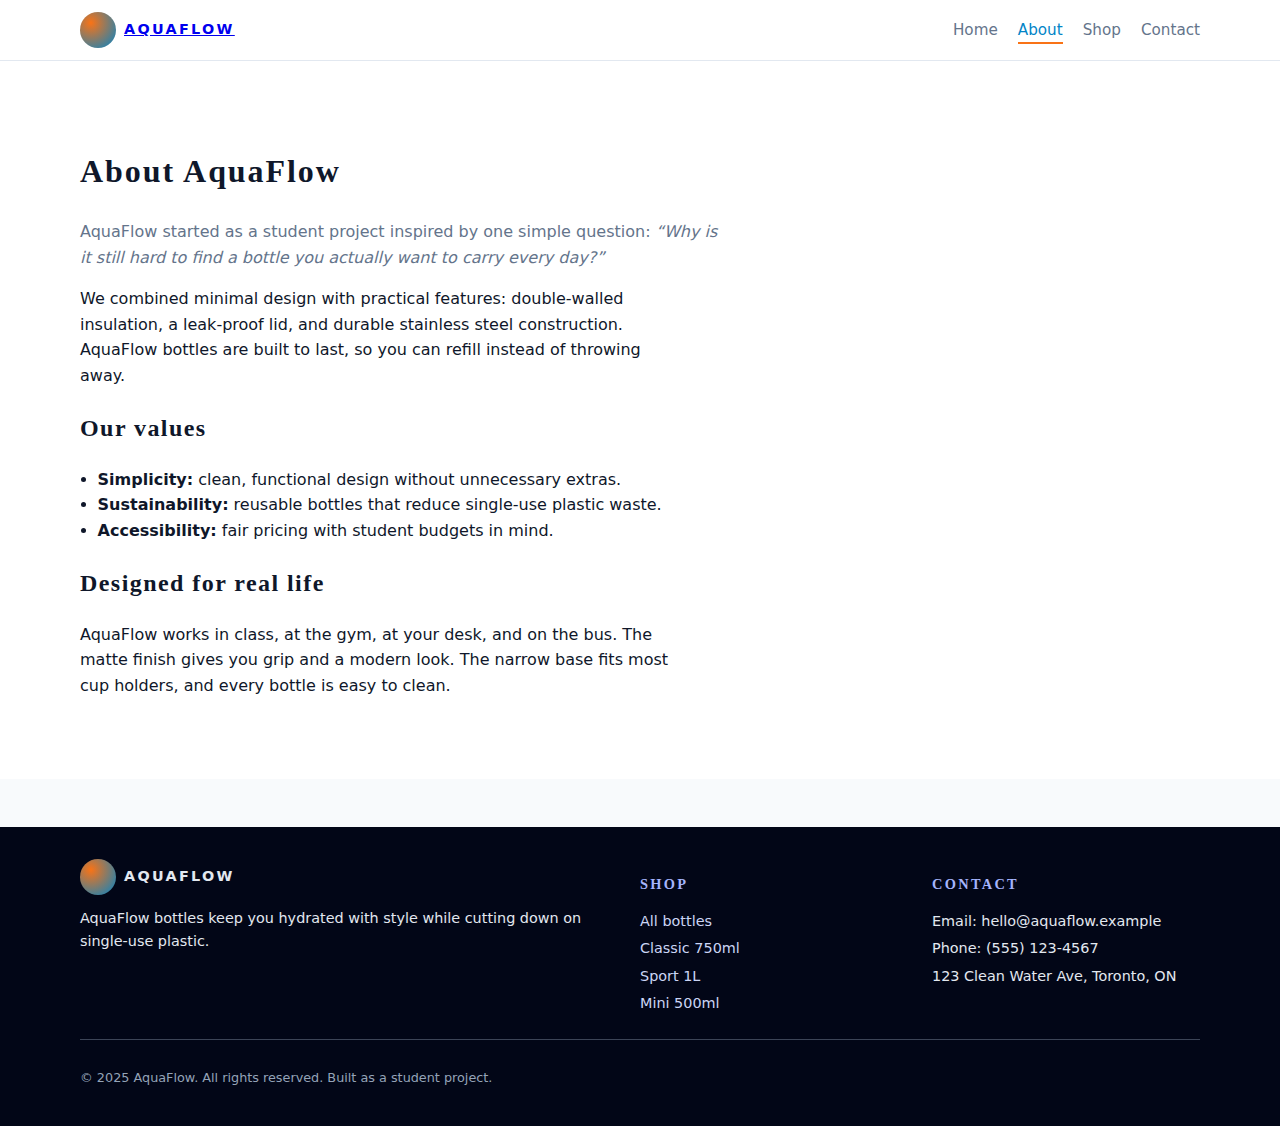
<file: about.html>
<!DOCTYPE html>
<html lang="en">
<head>
  <meta charset="UTF-8">
  <meta name="viewport" content="width=device-width, initial-scale=1">
  <meta name="description" content="Learn about AquaFlow and our mission to reduce single-use plastic with reusable bottles.">
  <meta name="author" content="Your Name">
  <title>About AquaFlow | Our Story</title>
  <link rel="stylesheet" href="styles.css">
</head>
<body>
  <!-- Header -->
  <header class="site-header">
    <div class="container navbar">
      <a href="index.html" class="logo">
        <div class="logo-mark" aria-hidden="true"></div>
        <span class="logo-text">AquaFlow</span>
      </a>
      <nav aria-label="Main">
        <ul class="nav-links">
          <li><a href="index.html" class="nav-home">Home</a></li>
          <li><a href="about.html" class="nav-about nav-active">About</a></li>
          <li><a href="shop.html" class="nav-shop">Shop</a></li>
          <li><a href="contact.html" class="nav-contact">Contact</a></li>
        </ul>
      </nav>
    </div>
  </header>

  <main>
    <section class="section section--light">
      <div class="container prose">
        <header>
          <h1>About AquaFlow</h1>
          <p style="color: var(--color-text-muted); max-width: 40rem;">
            AquaFlow started as a student project inspired by one simple question:
            <em>“Why is it still hard to find a bottle you actually want to carry every day?”</em>
          </p>
        </header>

        <p>
          We combined minimal design with practical features: double-walled insulation, a leak-proof lid,
          and durable stainless steel construction. AquaFlow bottles are built to last, so you can refill
          instead of throwing away.
        </p>

        <h2>Our values</h2>
        <ul>
          <li><strong>Simplicity:</strong> clean, functional design without unnecessary extras.</li>
          <li><strong>Sustainability:</strong> reusable bottles that reduce single-use plastic waste.</li>
          <li><strong>Accessibility:</strong> fair pricing with student budgets in mind.</li>
        </ul>

        <h2>Designed for real life</h2>
        <p>
          AquaFlow works in class, at the gym, at your desk, and on the bus.
          The matte finish gives you grip and a modern look. The narrow base fits most cup holders,
          and every bottle is easy to clean.
        </p>
      </div>
    </section>
  </main>

  <!-- Footer -->
  <footer class="site-footer">
    <div class="container">
      <div class="footer-top">
        <div>
          <div class="logo">
            <div class="logo-mark" aria-hidden="true"></div>
            <span class="logo-text">AquaFlow</span>
          </div>
          <p style="max-width: 32rem; font-size: 0.9rem; margin-top: 0.75rem;">
            AquaFlow bottles keep you hydrated with style while cutting down on single-use plastic.
          </p>
        </div>

        <div>
          <h3 class="footer-col-title">Shop</h3>
          <ul class="footer-links">
            <li><a href="shop.html">All bottles</a></li>
            <li><a href="product1.html">Classic 750ml</a></li>
            <li><a href="product2.html">Sport 1L</a></li>
            <li><a href="product3.html">Mini 500ml</a></li>
          </ul>
        </div>

        <div>
          <h3 class="footer-col-title">Contact</h3>
          <ul class="footer-links">
            <li>Email: hello@aquaflow.example</li>
            <li>Phone: (555) 123-4567</li>
            <li>123 Clean Water Ave, Toronto, ON</li>
          </ul>
        </div>
      </div>

      <div class="footer-bottom">
        <p>© 2025 AquaFlow. All rights reserved. Built as a student project.</p>
      </div>
    </div>
  </footer>
</body>
</html>
</file>
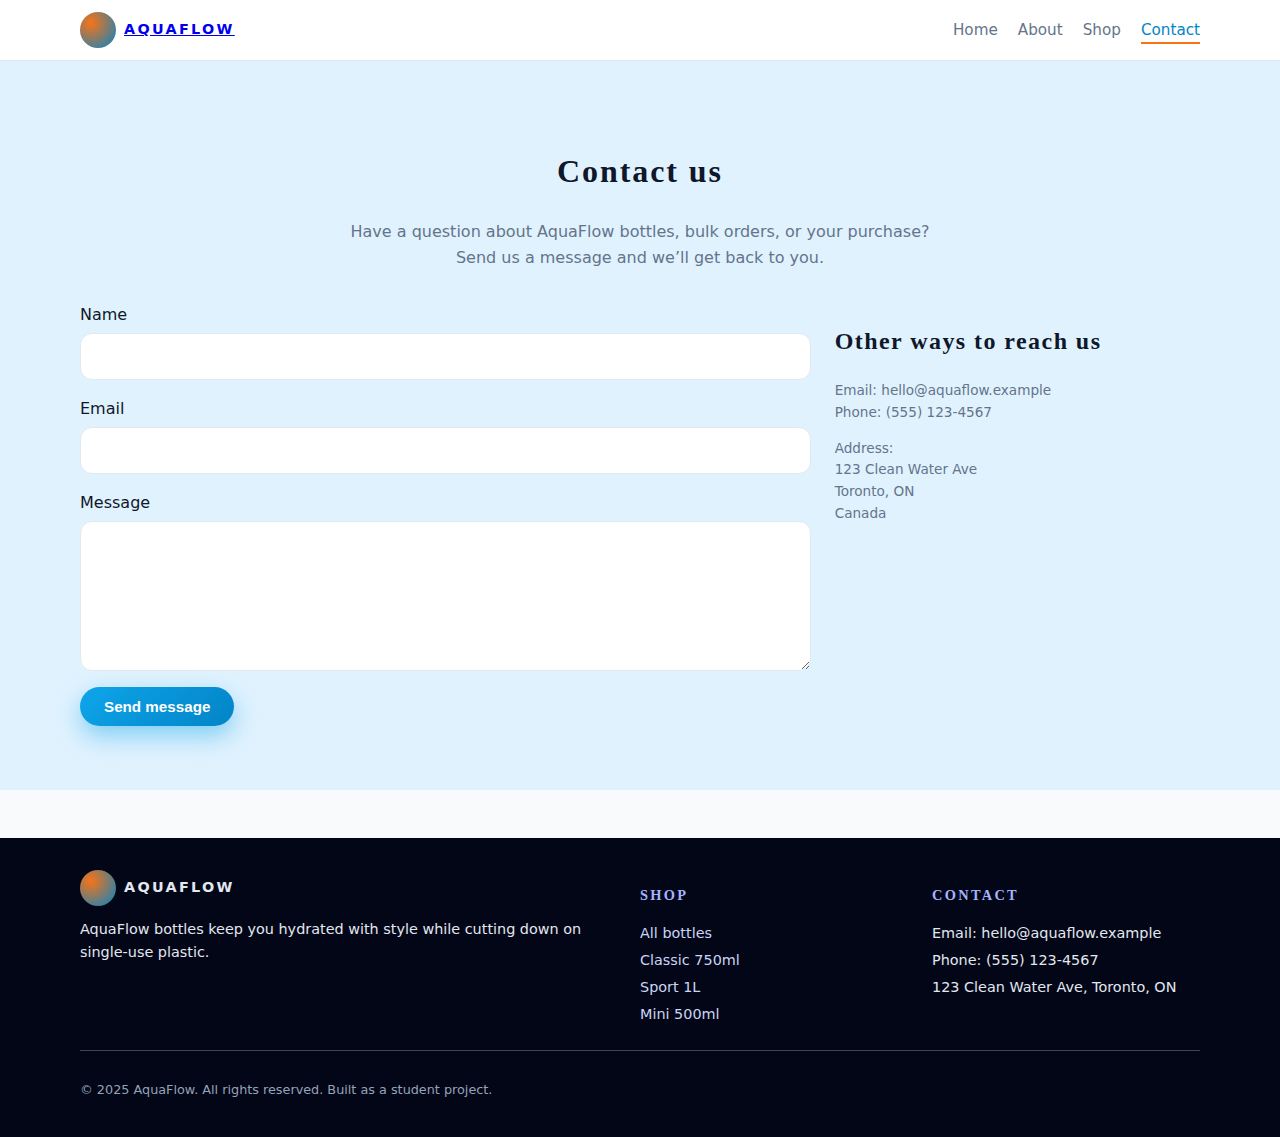
<file: contact.html>
<!DOCTYPE html>
<html lang="en">
<head>
  <meta charset="UTF-8">
  <meta name="viewport" content="width=device-width, initial-scale=1">
  <meta name="description" content="Contact AquaFlow for questions about reusable bottles, orders, or partnerships.">
  <meta name="author" content="Your Name">
  <title>Contact AquaFlow</title>
  <link rel="stylesheet" href="styles.css">
</head>
<body>
  <!-- Header -->
  <header class="site-header">
    <div class="container navbar">
      <a href="index.html" class="logo">
        <div class="logo-mark" aria-hidden="true"></div>
        <span class="logo-text">AquaFlow</span>
      </a>
      <nav aria-label="Main">
        <ul class="nav-links">
          <li><a href="index.html" class="nav-home">Home</a></li>
          <li><a href="about.html" class="nav-about">About</a></li>
          <li><a href="shop.html" class="nav-shop">Shop</a></li>
          <li><a href="contact.html" class="nav-contact nav-active">Contact</a></li>
        </ul>
      </nav>
    </div>
  </header>

  <main>
    <section class="section section--muted">
      <div class="container">
        <header class="text-center">
          <h1>Contact us</h1>
          <p style="color: var(--color-text-muted); max-width: 38rem; margin-inline: auto;">
            Have a question about AquaFlow bottles, bulk orders, or your purchase?
            Send us a message and we’ll get back to you.
          </p>
        </header>

        <div class="contact-grid" style="margin-top: 2rem;">
          <!-- Simple contact form (front-end only) -->
          <form class="contact-form" action="#" method="post">
            <div class="form-field">
              <label for="name">Name</label>
              <input type="text" id="name" name="name" required>
            </div>

            <div class="form-field">
              <label for="email">Email</label>
              <input type="email" id="email" name="email" required>
            </div>

            <div class="form-field">
              <label for="message">Message</label>
              <textarea id="message" name="message" rows="5" required></textarea>
            </div>

            <button type="submit" class="btn btn-primary">Send message</button>
          </form>

          <div>
            <h2>Other ways to reach us</h2>
            <p class="product-meta">
              Email: hello@aquaflow.example<br>
              Phone: (555) 123-4567
            </p>
            <p class="product-meta">
              Address:<br>
              123 Clean Water Ave<br>
              Toronto, ON<br>
              Canada
            </p>
          </div>
        </div>
      </div>
    </section>
  </main>

  <!-- Footer -->
  <footer class="site-footer">
    <div class="container">
      <div class="footer-top">
        <div>
          <div class="logo">
            <div class="logo-mark" aria-hidden="true"></div>
            <span class="logo-text">AquaFlow</span>
          </div>
          <p style="max-width: 32rem; font-size: 0.9rem; margin-top: 0.75rem;">
            AquaFlow bottles keep you hydrated with style while cutting down on single-use plastic.
          </p>
        </div>

        <div>
          <h3 class="footer-col-title">Shop</h3>
          <ul class="footer-links">
            <li><a href="shop.html">All bottles</a></li>
            <li><a href="product1.html">Classic 750ml</a></li>
            <li><a href="product2.html">Sport 1L</a></li>
            <li><a href="product3.html">Mini 500ml</a></li>
          </ul>
        </div>

        <div>
          <h3 class="footer-col-title">Contact</h3>
          <ul class="footer-links">
            <li>Email: hello@aquaflow.example</li>
            <li>Phone: (555) 123-4567</li>
            <li>123 Clean Water Ave, Toronto, ON</li>
          </ul>
        </div>
      </div>

      <div class="footer-bottom">
        <p>© 2025 AquaFlow. All rights reserved. Built as a student project.</p>
      </div>
    </div>
  </footer>
</body>
</html>
</file>
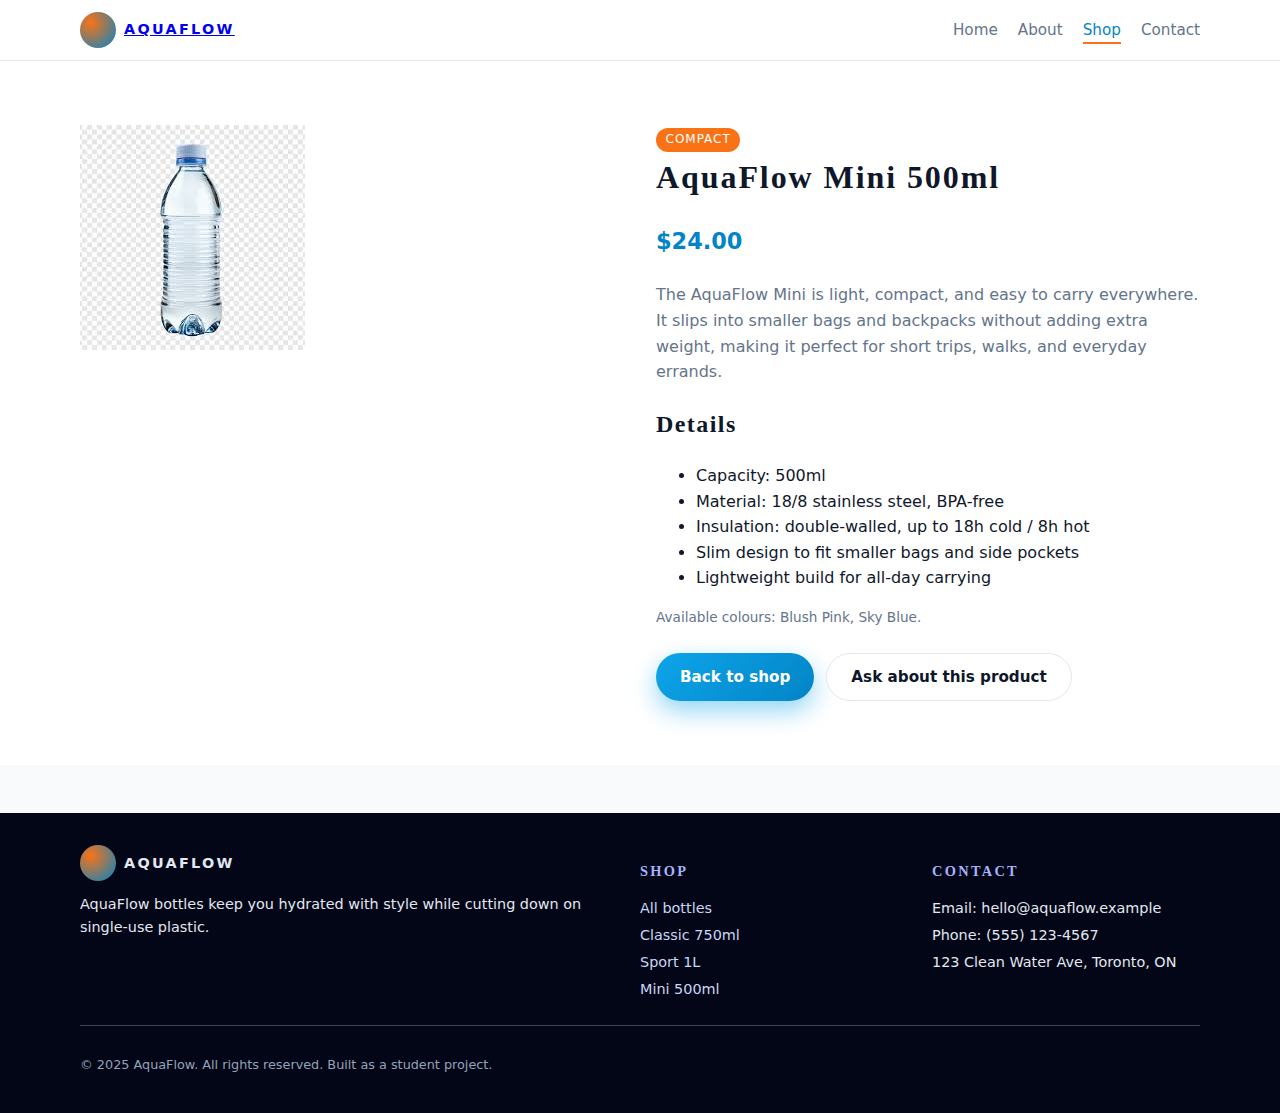
<file: product3.html>
<!DOCTYPE html>
<html lang="en">
<head>
  <meta charset="UTF-8">
  <meta name="viewport" content="width=device-width, initial-scale=1">
  <meta name="description" content="AquaFlow Mini 500ml bottle – compact reusable water bottle that fits easily in small bags.">
  <meta name="author" content="Your Name">
  <title>AquaFlow Mini 500ml | Product Details</title>
  <link rel="stylesheet" href="styles.css">
</head>
<body>
  <!-- Header -->
  <header class="site-header">
    <div class="container navbar">
      <a href="index.html" class="logo">
        <div class="logo-mark" aria-hidden="true"></div>
        <span class="logo-text">AquaFlow</span>
      </a>
      <nav aria-label="Main">
        <ul class="nav-links">
          <li><a href="index.html" class="nav-home">Home</a></li>
          <li><a href="about.html" class="nav-about">About</a></li>
          <li><a href="shop.html" class="nav-shop nav-active">Shop</a></li>
          <li><a href="contact.html" class="nav-contact">Contact</a></li>
        </ul>
      </nav>
    </div>
  </header>

  <main>
    <section class="section section--light">
      <div class="container product-layout">
        <!-- Product Image -->
        <div>
          <img src="aquabottle.jpg" alt="AquaFlow Mini 500ml compact reusable water bottle">
        </div>

        <!-- Product Info -->
        <div>
          <span class="badge">Compact</span>
          <h1 class="product-detail-title">AquaFlow Mini 500ml</h1>
          <p class="product-price" style="font-size: 1.4rem; margin-top: 0.5rem;">$24.00</p>

          <p style="color: var(--color-text-muted); max-width: 34rem;">
            The AquaFlow Mini is light, compact, and easy to carry everywhere.
            It slips into smaller bags and backpacks without adding extra weight,
            making it perfect for short trips, walks, and everyday errands.
          </p>

          <h2>Details</h2>
          <ul>
            <li>Capacity: 500ml</li>
            <li>Material: 18/8 stainless steel, BPA-free</li>
            <li>Insulation: double-walled, up to 18h cold / 8h hot</li>
            <li>Slim design to fit smaller bags and side pockets</li>
            <li>Lightweight build for all-day carrying</li>
          </ul>

          <p class="product-meta">
            Available colours: Blush Pink, Sky Blue.
          </p>

          <div style="margin-top: 1.5rem; display: flex; gap: 0.75rem; flex-wrap: wrap;">
            <a href="shop.html" class="btn btn-primary">Back to shop</a>
            <a href="contact.html" class="btn btn-outline">Ask about this product</a>
          </div>
        </div>
      </div>
    </section>
  </main>

  <!-- Footer -->
  <footer class="site-footer">
    <div class="container">
      <div class="footer-top">
        <div>
          <div class="logo">
            <div class="logo-mark" aria-hidden="true"></div>
            <span class="logo-text">AquaFlow</span>
          </div>
          <p style="max-width: 32rem; font-size: 0.9rem; margin-top: 0.75rem;">
            AquaFlow bottles keep you hydrated with style while cutting down on single-use plastic.
          </p>
        </div>

        <div>
          <h3 class="footer-col-title">Shop</h3>
          <ul class="footer-links">
            <li><a href="shop.html">All bottles</a></li>
            <li><a href="product1.html">Classic 750ml</a></li>
            <li><a href="product2.html">Sport 1L</a></li>
            <li><a href="product3.html">Mini 500ml</a></li>
          </ul>
        </div>

        <div>
          <h3 class="footer-col-title">Contact</h3>
          <ul class="footer-links">
            <li>Email: hello@aquaflow.example</li>
            <li>Phone: (555) 123-4567</li>
            <li>123 Clean Water Ave, Toronto, ON</li>
          </ul>
        </div>
      </div>

      <div class="footer-bottom">
        <p>© 2025 AquaFlow. All rights reserved. Built as a student project.</p>
      </div>
    </div>
  </footer>
</body>
</html>
</file>
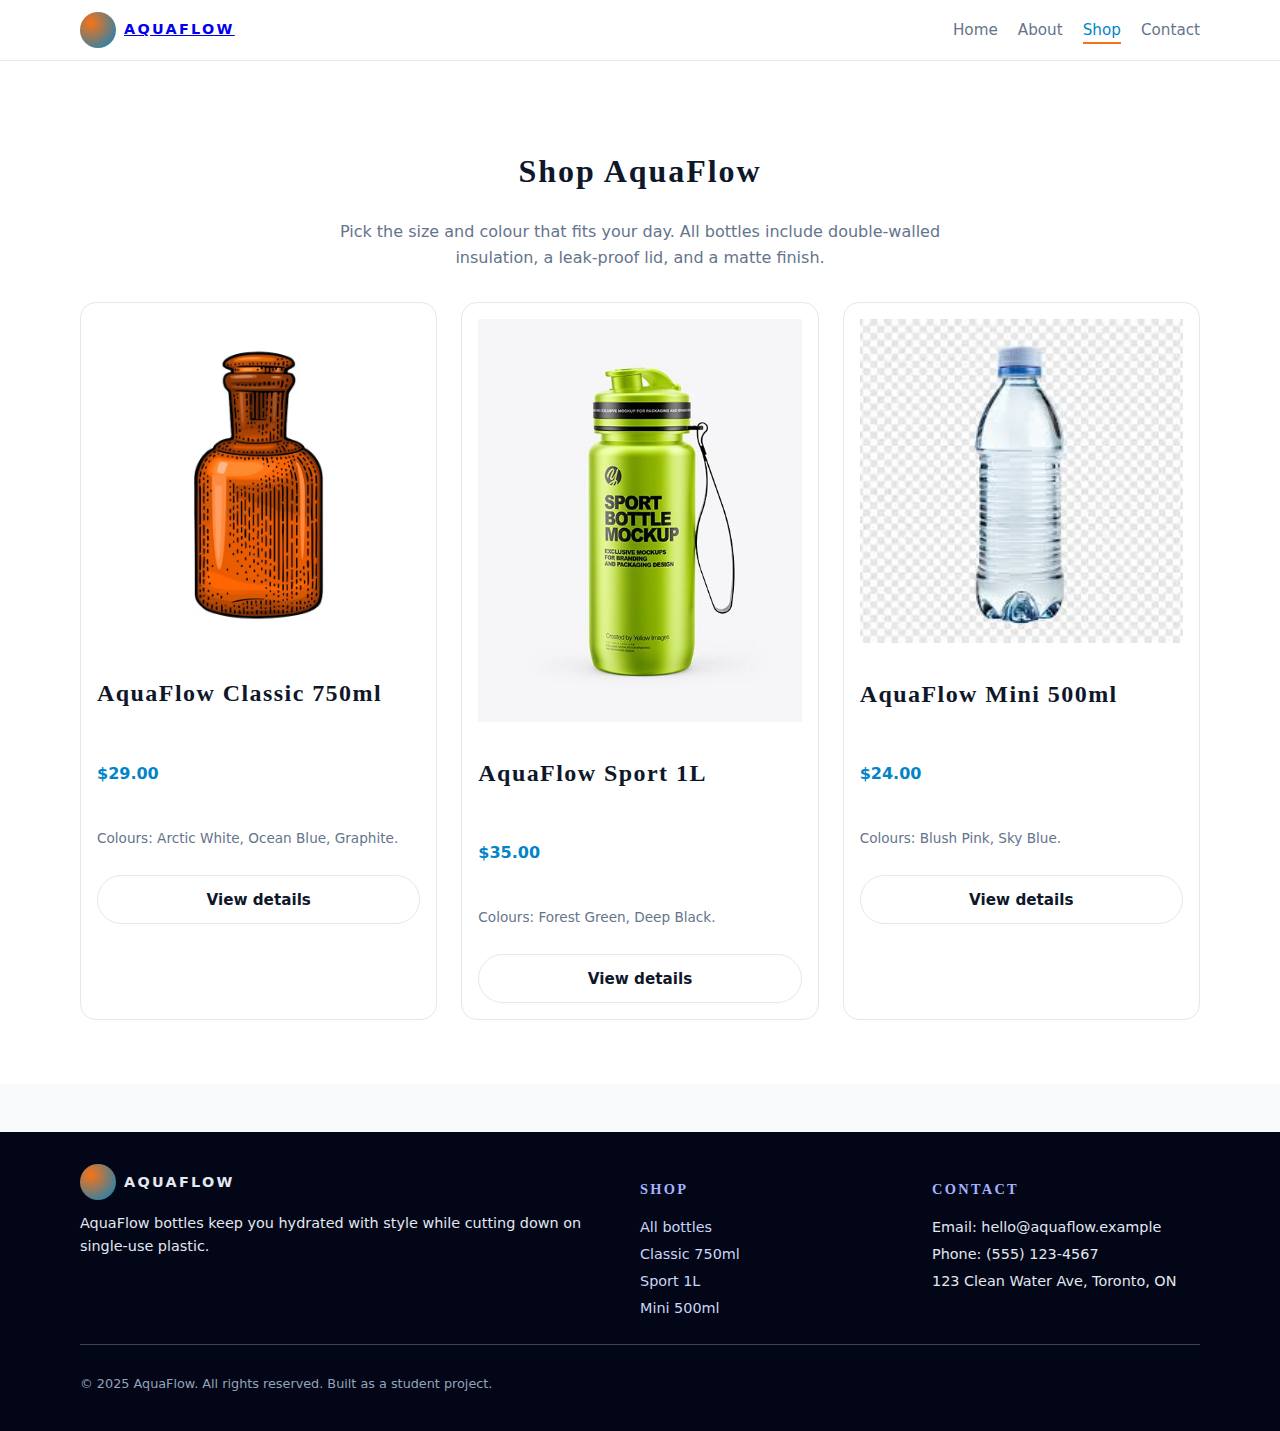
<file: shop.html>
<!DOCTYPE html>
<html lang="en">
<head>
  <meta charset="UTF-8">
  <meta name="viewport" content="width=device-width, initial-scale=1">
  <meta name="description" content="Browse all AquaFlow reusable bottle sizes and colours.">
  <meta name="author" content="Your Name">
  <title>Shop AquaFlow Bottles</title>
  <link rel="stylesheet" href="styles.css">
</head>
<body>
  <!-- Header -->
  <header class="site-header">
    <div class="container navbar">
      <a href="index.html" class="logo">
        <div class="logo-mark" aria-hidden="true"></div>
        <span class="logo-text">AquaFlow</span>
      </a>
      <nav aria-label="Main">
        <ul class="nav-links">
          <li><a href="index.html" class="nav-home">Home</a></li>
          <li><a href="about.html" class="nav-about">About</a></li>
          <li><a href="shop.html" class="nav-shop nav-active">Shop</a></li>
          <li><a href="contact.html" class="nav-contact">Contact</a></li>
        </ul>
      </nav>
    </div>
  </header>

  <main>
    <section class="section section--light">
      <div class="container">
        <header class="text-center">
          <h1>Shop AquaFlow</h1>
          <p style="color: var(--color-text-muted); max-width: 40rem; margin-inline: auto;">
            Pick the size and colour that fits your day. All bottles include double-walled insulation,
            a leak-proof lid, and a matte finish.
          </p>
        </header>

        <div class="product-grid" style="margin-top: 2rem;">
          <article class="product-card">
            <img src="classicimage.avif" alt="AquaFlow Classic 750ml bottle">
            <h2>AquaFlow Classic 750ml</h2>
            <p class="product-price">$29.00</p>
            <p class="product-meta">Colours: Arctic White, Ocean Blue, Graphite.</p>
            <a href="product1.html" class="btn btn-outline">View details</a>
          </article>

          <article class="product-card">
            <img src="sportsbottle.jpg" alt="AquaFlow Sport 1L bottle">
            <h2>AquaFlow Sport 1L</h2>
            <p class="product-price">$35.00</p>
            <p class="product-meta">Colours: Forest Green, Deep Black.</p>
            <a href="product2.html" class="btn btn-outline">View details</a>
          </article>

          <article class="product-card">
            <img src="aquabottle.jpg" alt="AquaFlow Mini 500ml bottle">
            <h2>AquaFlow Mini 500ml</h2>
            <p class="product-price">$24.00</p>
            <p class="product-meta">Colours: Blush Pink, Sky Blue.</p>
            <a href="product3.html" class="btn btn-outline">View details</a>
          </article>
        </div>
      </div>
    </section>
  </main>

  <!-- Footer -->
  <footer class="site-footer">
    <div class="container">
      <div class="footer-top">
        <div>
          <div class="logo">
            <div class="logo-mark" aria-hidden="true"></div>
            <span class="logo-text">AquaFlow</span>
          </div>
          <p style="max-width: 32rem; font-size: 0.9rem; margin-top: 0.75rem;">
            AquaFlow bottles keep you hydrated with style while cutting down on single-use plastic.
          </p>
        </div>

        <div>
          <h3 class="footer-col-title">Shop</h3>
          <ul class="footer-links">
            <li><a href="shop.html">All bottles</a></li>
            <li><a href="product1.html">Classic 750ml</a></li>
            <li><a href="product2.html">Sport 1L</a></li>
            <li><a href="product3.html">Mini 500ml</a></li>
          </ul>
        </div>

        <div>
          <h3 class="footer-col-title">Contact</h3>
          <ul class="footer-links">
            <li>Email: hello@aquaflow.example</li>
            <li>Phone: (555) 123-4567</li>
            <li>123 Clean Water Ave, Toronto, ON</li>
          </ul>
        </div>
      </div>

      <div class="footer-bottom">
        <p>© 2025 AquaFlow. All rights reserved. Built as a student project.</p>
      </div>
    </div>
  </footer>
</body>
</html>
</file>
<file: styles.css>
/* ==============
   RESET & BASE
   ============== */
*,
*::before,
*::after {
  box-sizing: border-box;
}

html {
  scroll-behavior: smooth;
}

body {
  margin: 0;
  font-family: system-ui, -apple-system, BlinkMacSystemFont, "Segoe UI", sans-serif;
  line-height: 1.6;
  color: #0f172a; /* slate-900 */
  background-color: #f8fafc; /* slate-50 */
}

/* Second font family for headings */
h1, h2, h3, h4 {
  font-family: "Georgia", "Times New Roman", serif;
  letter-spacing: 0.06em; /* kerning requirement */
}

img {
  max-width: 100%;
  display: block;
}

/* ==============
   COLOR SYSTEM (Complementary scheme)
   ============== */
:root {
  --color-primary: #0ea5e9;   /* light blue */
  --color-primary-dark: #0284c7;
  --color-accent: #f97316;   /* orange */
  --color-bg: #f8fafc;
  --color-surface: #ffffff;
  --color-border: #e2e8f0;
  --color-text-main: #0f172a;
  --color-text-muted: #64748b;
}

/* ==============
   LAYOUT HELPERS
   ============== */
.container {
  width: min(1120px, 100% - 2rem);
  margin-inline: auto;
}

.section {
  padding: 4rem 0;
}

.section--light {
  background-color: #ffffff;
}

.section--muted {
  background-color: #e0f2fe; /* light blue background */
}

.text-center {
  text-align: center;
}

/* ==============
   HEADER & NAV
   ============== */
.site-header {
  background-color: #ffffff;
  border-bottom: 1px solid var(--color-border);
  position: sticky;
  top: 0;
  z-index: 20;
}

.navbar {
  display: flex;
  align-items: center;
  justify-content: space-between;
  padding-block: 0.75rem;
}

.logo {
  display: flex;
  align-items: center;
  gap: 0.5rem;
}

.logo-mark {
  width: 36px;
  height: 36px;
  border-radius: 999px;
  background: radial-gradient(circle at 30% 30%, var(--color-accent), var(--color-primary-dark));
}

.logo-text {
  font-weight: 700;
  letter-spacing: 0.16em;
  text-transform: uppercase;
  font-size: 0.9rem;
}

.nav-links {
  display: flex;
  gap: 1.25rem;
  list-style: none;
  padding: 0;
  margin: 0;
}

.nav-links a {
  text-decoration: none;
  color: var(--color-text-muted);
  font-size: 0.95rem;
  padding-bottom: 0.2rem;
  border-bottom: 2px solid transparent;
  transition: color 0.2s ease, border-color 0.2s ease;
}

.nav-links a:hover,
.nav-links a:focus {
  color: var(--color-primary-dark);
  border-bottom-color: var(--color-primary);
}

.nav-links a.nav-active {
  color: var(--color-primary-dark);
  border-bottom-color: var(--color-accent);
}

/* Mobile nav simple stacking */
@media (max-width: 640px) {
  .navbar {
    flex-direction: column;
    align-items: flex-start;
    gap: 0.75rem;
  }
}

/* ==============
   HERO (HOME PAGE CTA)
   ============== */
.hero {
  min-height: 70vh;
  display: grid;
  gap: 2rem;
  align-items: center;
}

.hero-text {
  max-width: 540px;
}

.hero-kicker {
  font-size: 0.9rem;
  text-transform: uppercase;
  letter-spacing: 0.14em;
  color: var(--color-accent);
  font-weight: 600;
}

.hero-title {
  font-size: clamp(2.4rem, 4vw, 3rem);
  margin: 0.5rem 0 1rem;
}

.hero-subtitle {
  color: var(--color-text-muted);
  margin-bottom: 1.5rem;
}

.hero-actions {
  display: flex;
  flex-wrap: wrap;
  gap: 0.75rem;
  align-items: center;
}

.hero-badge {
  display: inline-flex;
  align-items: center;
  gap: 0.35rem;
  font-size: 0.85rem;
  color: var(--color-text-muted);
}

.hero-media {
  position: relative;
}

.hero-card {
  background-color: var(--color-surface);
  border-radius: 1.5rem;
  padding: 1rem;
  box-shadow:
    0 10px 25px rgba(15, 23, 42, 0.12),
    0 0 0 1px rgba(148, 163, 184, 0.2);
}

/* fake background "video" look with a gradient */
.hero-media::before {
  content: "";
  position: absolute;
  inset: -10%;
  background: radial-gradient(circle at top left, var(--color-primary), var(--color-primary-dark));
  opacity: 0.25;
  filter: blur(40px);
  z-index: -1;
}

/* ==============
   BUTTONS
   ============== */
.btn {
  display: inline-flex;
  align-items: center;
  justify-content: center;
  padding: 0.7rem 1.5rem;
  border-radius: 999px;
  border: none;
  cursor: pointer;
  font-weight: 600;
  font-size: 0.95rem;
  text-decoration: none;
  transition: transform 0.15s ease, box-shadow 0.15s ease, background-color 0.2s ease;
}

.btn-primary {
  background: linear-gradient(135deg, var(--color-primary), var(--color-primary-dark));
  color: #ffffff;
  box-shadow: 0 10px 24px rgba(14, 165, 233, 0.45);
}

.btn-primary:hover,
.btn-primary:focus-visible {
  background: linear-gradient(135deg, var(--color-primary-dark), var(--color-primary));
  transform: translateY(-1px);
  box-shadow: 0 14px 30px rgba(14, 165, 233, 0.55);
}

.btn-outline {
  border: 1px solid var(--color-border);
  background-color: #ffffff;
  color: var(--color-text-main);
}

.btn-outline:hover,
.btn-outline:focus-visible {
  border-color: var(--color-primary);
}

/* ==============
   FEATURE GRID
   ============== */
.features-grid {
  display: grid;
  gap: 1.5rem;
}

.feature-card {
  background-color: var(--color-surface);
  border-radius: 1rem;
  padding: 1.25rem;
  border: 1px solid var(--color-border);
  box-shadow: 0 4px 14px rgba(15, 23, 42, 0.04);
  transition: transform 0.15s ease, box-shadow 0.15s ease;
}

.feature-card:hover {
  transform: translateY(-4px);
  box-shadow: 0 10px 24px rgba(15, 23, 42, 0.12);
}

.feature-icon {
  width: 40px;
  height: 40px;
  border-radius: 999px;
  background-color: #e0f2fe;
  display: flex;
  align-items: center;
  justify-content: center;
  font-size: 1.4rem;
  margin-bottom: 0.7rem;
}

.feature-title {
  margin: 0 0 0.3rem;
}

/* ==============
   PRODUCT GRID
   ============== */
.product-grid {
  display: grid;
  gap: 1.5rem;
}

.product-card {
  background-color: var(--color-surface);
  border-radius: 1rem;
  padding: 1rem;
  border: 1px solid var(--color-border);
  display: flex;
  flex-direction: column;
  gap: 0.75rem;
  transition: transform 0.15s ease, box-shadow 0.15s ease, border-color 0.15s ease;
}

.product-card:hover {
  transform: translateY(-3px);
  box-shadow: 0 12px 30px rgba(15, 23, 42, 0.12);
  border-color: var(--color-primary);
}

.product-price {
  font-weight: 700;
  color: var(--color-primary-dark);
}

.product-meta {
  font-size: 0.85rem;
  color: var(--color-text-muted);
}

/* ==============
   PRODUCT PAGE
   ============== */
.product-layout {
  display: grid;
  gap: 2rem;
  align-items: flex-start;
}

.product-detail-title {
  margin-top: 0;
}

.badge {
  display: inline-flex;
  align-items: center;
  gap: 0.35rem;
  border-radius: 999px;
  padding: 0.15rem 0.6rem;
  background-color: #f97316;
  color: #fff;
  font-size: 0.75rem;
  text-transform: uppercase;
  letter-spacing: 0.08em;
}

/* ==============
   ABOUT / TEXT PAGES
   ============== */
.prose p {
  max-width: 60ch;
}

.prose ul {
  padding-left: 1.1rem;
}

/* ==============
   CONTACT FORM
   ============== */
.contact-grid {
  display: grid;
  gap: 1.5rem;
}

.form-field {
  display: flex;
  flex-direction: column;
  gap: 0.35rem;
  margin-bottom: 1rem;
}

label {
  font-weight: 500;
}

input[type="text"],
input[type="email"],
textarea {
  padding: 0.6rem 0.8rem;
  border-radius: 0.75rem;
  border: 1px solid var(--color-border);
  font: inherit;
  resize: vertical;
}

input:focus,
textarea:focus {
  outline: 2px solid var(--color-primary);
  outline-offset: 1px;
}

/* ==============
   FOOTER
   ============== */
.site-footer {
  background-color: #020617; /* slate-950 */
  color: #e2e8f0;
  padding: 2rem 0 1.5rem;
  margin-top: 3rem;
}

.footer-top {
  display: grid;
  gap: 1.5rem;
  margin-bottom: 1.5rem;
}

.footer-col-title {
  font-size: 0.9rem;
  text-transform: uppercase;
  letter-spacing: 0.16em;
  color: #a5b4fc;
}

.footer-links {
  list-style: none;
  padding: 0;
  margin: 0.6rem 0 0;
  font-size: 0.9rem;
}

.footer-links li + li {
  margin-top: 0.25rem;
}

.footer-links a {
  color: #cbd5f5;
  text-decoration: none;
}

.footer-links a:hover {
  text-decoration: underline;
}

.footer-bottom {
  border-top: 1px solid rgba(148, 163, 184, 0.4);
  padding-top: 1rem;
  font-size: 0.8rem;
  color: #94a3b8;
}

/* ==============
   RESPONSIVE
   ============== */
@media (min-width: 640px) {
  .hero {
    grid-template-columns: minmax(0, 1.1fr) minmax(0, 0.9fr);
  }

  .features-grid {
    grid-template-columns: repeat(3, minmax(0, 1fr));
  }

  .product-grid {
    grid-template-columns: repeat(3, minmax(0, 1fr));
  }

  .product-layout {
    grid-template-columns: minmax(0, 1.1fr) minmax(0, 1.1fr);
  }

  .contact-grid {
    grid-template-columns: 2fr 1fr;
  }

  .footer-top {
    grid-template-columns: 2fr 1fr 1fr;
  }
}
</file>
